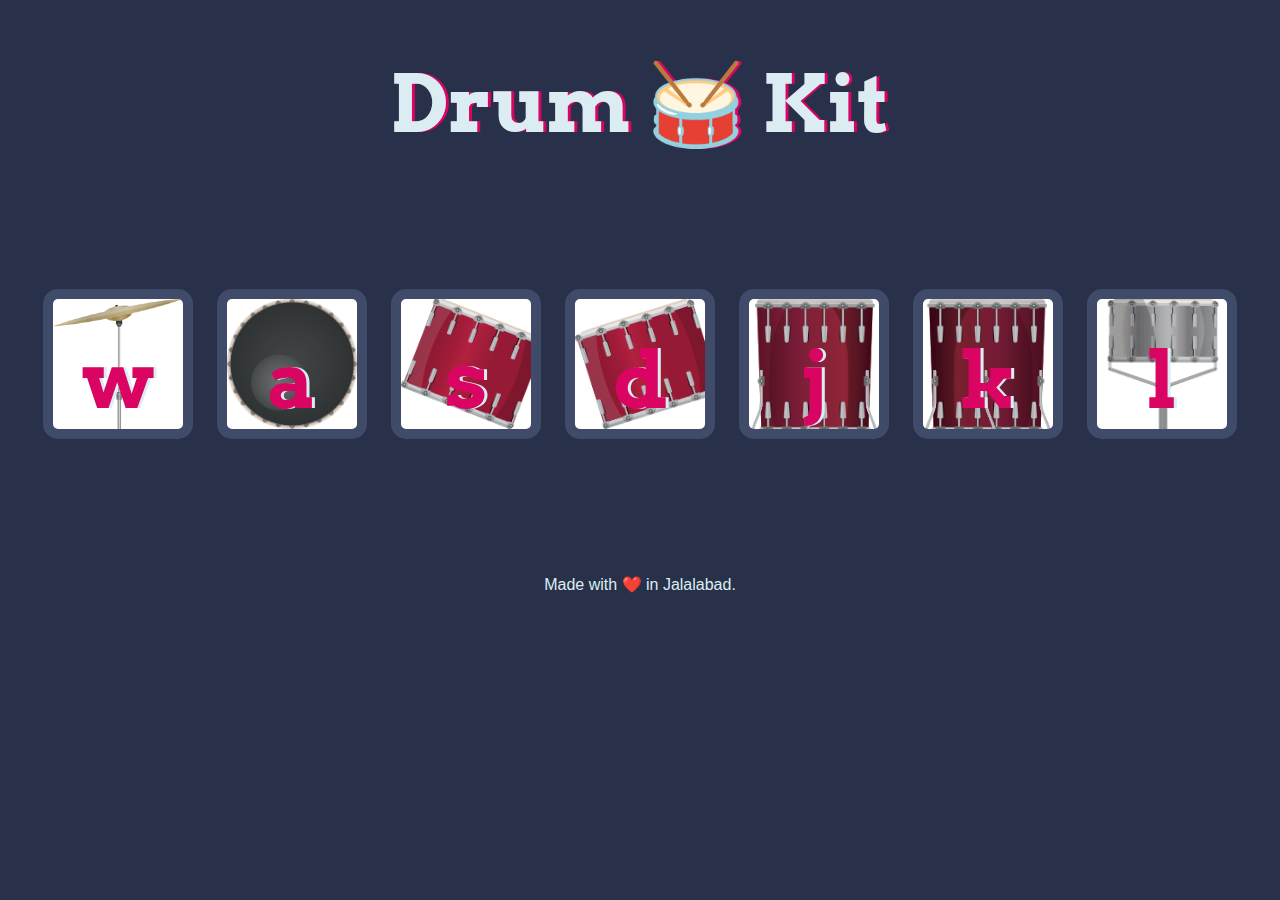
<file: index.html>
<!DOCTYPE html>
<html lang="en" dir="ltr">

<head>
    <meta charset="utf-8">
    <title>Drum Kit</title>
    <link rel="stylesheet" href="styles.css">
    <link href="https://fonts.googleapis.com/css?family=Arvo" rel="stylesheet">
</head>

<body>

    <h1 id="title">Drum 🥁 Kit</h1>
    <div class="set">
        <button class="w drum">w</button>
        <button class="a drum">a</button>
        <button class="s drum">s</button>
        <button class="d drum">d</button>
        <button class="j drum">j</button>
        <button class="k drum">k</button>
        <button class="l drum">l</button>
    </div>


    <footer>
        Made with ❤️ in Jalalabad.
    </footer>
    <script src="index.js"></script>
</body>

</html>
</file>
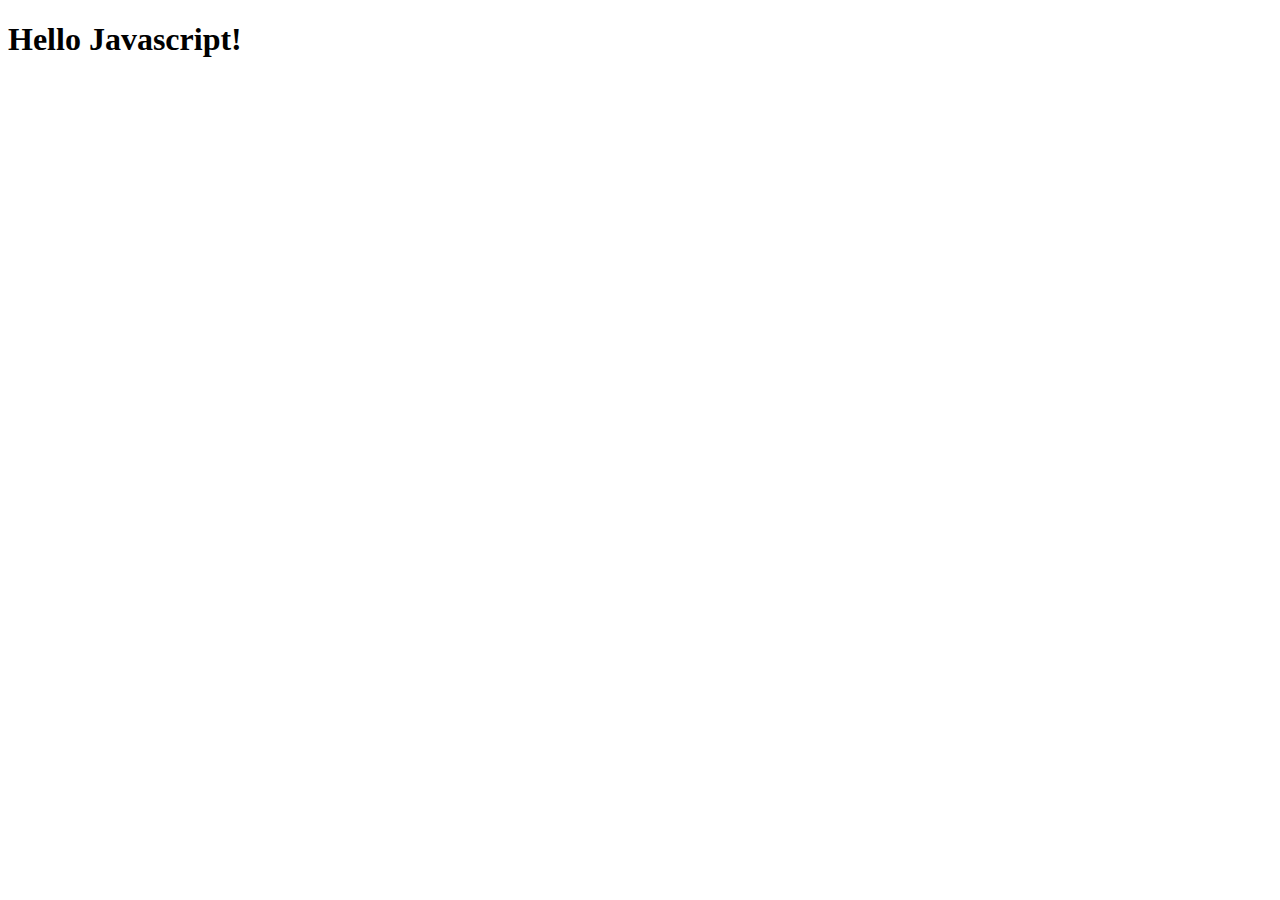
<file: sounds/keyboardEventListenerEx.html>
<!DOCTYPE html>
<html lang="en">

<head>
    <meta charset="UTF-8">
    <meta http-equiv="X-UA-Compatible" content="IE=edge">
    <meta name="viewport" content="width=device-width, initial-scale=1.0">
    <title>Document</title>
</head>

<body>
    <h1>Hello Javascript!</h1>
    <script>
        document.addEventListener("keypress", function(event) {
            console.log(event)
        })
    </script>
</body>

</html>
</file>
<file: styles.css>
body {
    text-align: center;
    background-color: #283149;
}

h1 {
    font-size: 5rem;
    color: #DBEDF3;
    font-family: "Arvo", cursive;
    text-shadow: 3px 0 #DA0463;
}

footer {
    color: #DBEDF3;
    font-family: sans-serif;
}

.drum {
    background-size: cover;
}

.w {
    background-image: url(images/crash.png);
}

.a {
    background-image: url(images/kick.png);
}

.s {
    background-image: url(images/tom1.png);
}

.d {
    background-image: url(images/tom2.png);
}

.j {
    background-image: url(images/tom3.png);
}

.k {
    background-image: url(images/tom4.png);
}

.l {
    background-image: url(images/snare.png);
}

.set {
    margin: 10% auto;
}

.game-over {
    background-color: red;
    opacity: 0.8;
}

.pressed {
    box-shadow: 0 3px 4px 0 #DBEDF3;
    opacity: 0.5;
}

.red {
    color: red;
}

.drum {
    outline: none;
    border: 10px solid #404B69;
    font-size: 5rem;
    font-family: 'Arvo', cursive;
    line-height: 2;
    font-weight: 900;
    color: #DA0463;
    text-shadow: 3px 0 #DBEDF3;
    border-radius: 15px;
    display: inline-block;
    width: 150px;
    height: 150px;
    text-align: center;
    margin: 10px;
    background-color: white;
}
</file>
